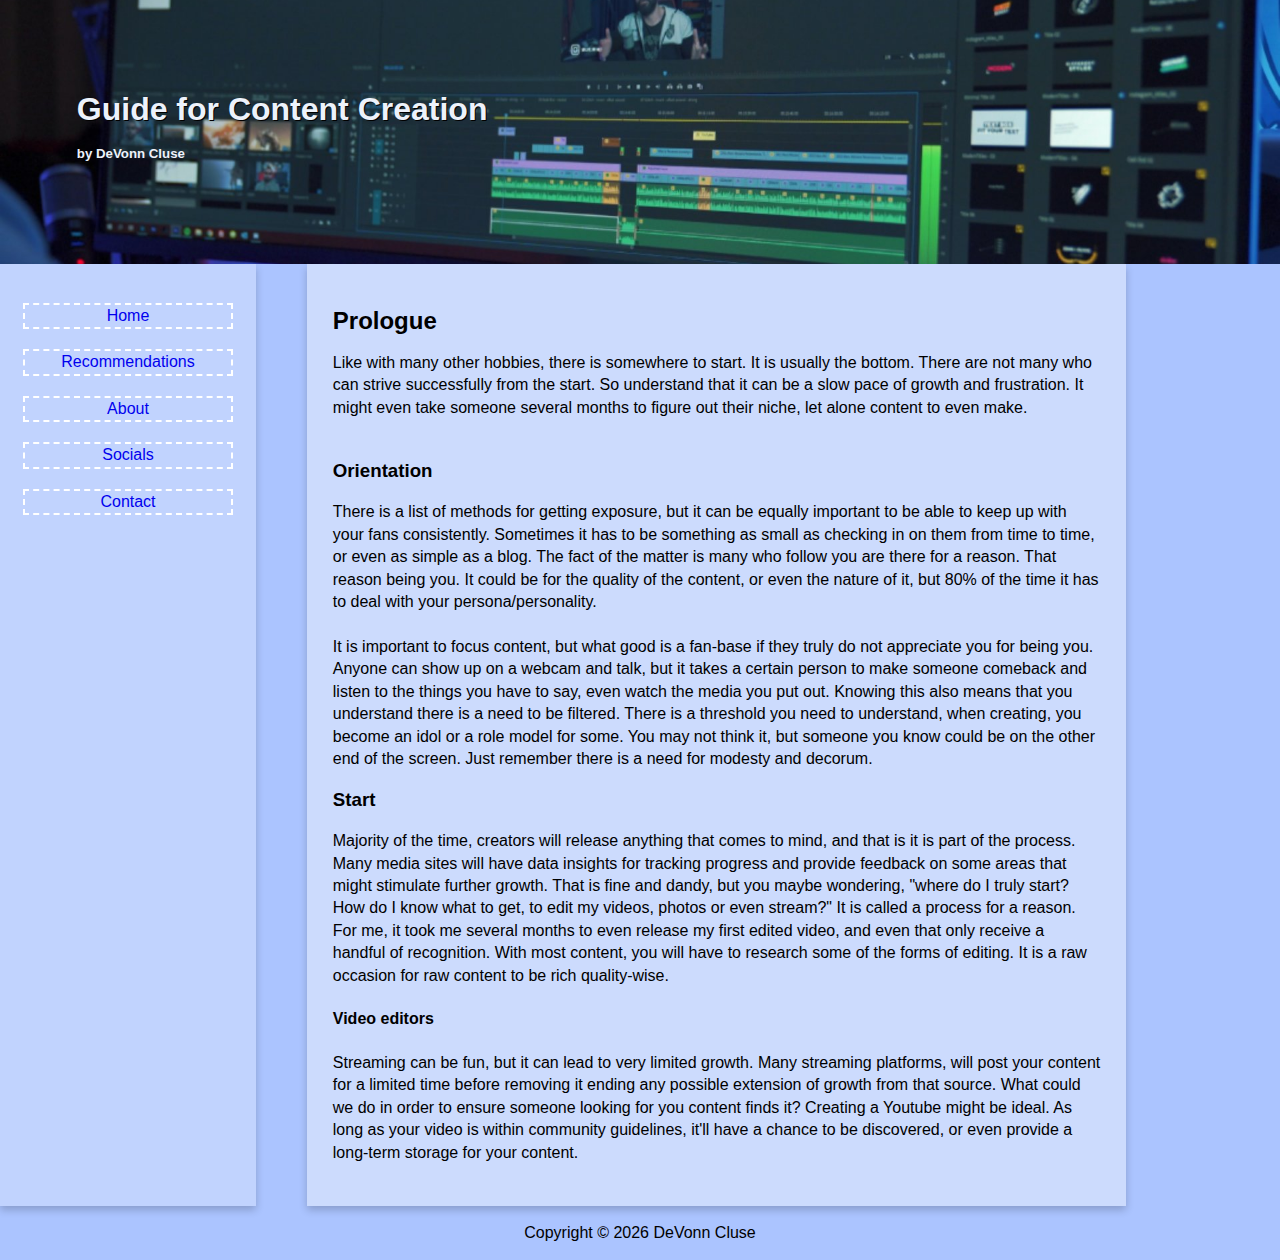
<file: index.html>
<!DOCTYPE html>
<html lang="en">
  <head>
    <meta charset="UTF-8" />
    <meta http-equiv="X-UA-Compatible" content="IE=edge" />
    <meta name="viewport" content="width=device-width, initial-scale=1.0" />
    <title>Guide for Content Creation</title>
    <link rel="icon" type="image/x-icon" href="images/codefavicon.svg" />
    <link rel="stylesheet" href="styles.css" />
  </head>
  <body>
    <header>
      <h1 class="title">Guide for Content Creation</h1>
      <h5 class="title">by DeVonn Cluse</h5>
    </header>

    <div id="center">
      <aside id="sidebar">
        <ul id="pages">
          <li>
            <a href="index.html">Home</a>
          </li>

          <li>
            <a href="recommendations.html">Recommendations</a>
          </li>

          <li>
            <a href="about.html">About</a>
          </li>

          <li>
            <a href="socials.html">Socials</a>
          </li>

          <li>
            <a href="contact.html">Contact</a>
          </li>
        </ul>
      </aside>

      <div class="content">
        <h2>Prologue</h2>

        <p>
          Like with many other hobbies, there is somewhere to start. It is
          usually the bottom. There are not many who can strive successfully
          from the start. So understand that it can be a slow pace of growth and
          frustration. It might even take someone several months to figure out
          their niche, let alone content to even make. <br /><br />
        </p>

        <h3>Orientation</h3>

        <p>
          There is a list of methods for getting exposure, but it can be equally
          important to be able to keep up with your fans consistently. Sometimes
          it has to be something as small as checking in on them from time to
          time, or even as simple as a blog. The fact of the matter is many who
          follow you are there for a reason. That reason being you. It could be
          for the quality of the content, or even the nature of it, but 80% of
          the time it has to deal with your persona/personality. <br /><br />
          It is important to focus content, but what good is a fan-base if they
          truly do not appreciate you for being you. Anyone can show up on a
          webcam and talk, but it takes a certain person to make someone
          comeback and listen to the things you have to say, even watch the
          media you put out. Knowing this also means that you understand there
          is a need to be filtered. There is a threshold you need to understand,
          when creating, you become an idol or a role model for some. You may
          not think it, but someone you know could be on the other end of the
          screen. Just remember there is a need for modesty and decorum.
        </p>

        <h3>Start</h3>

        <p>
          Majority of the time, creators will release anything that comes to
          mind, and that is it is part of the process. Many media sites will
          have data insights for tracking progress and provide feedback on some
          areas that might stimulate further growth. That is fine and dandy, but
          you maybe wondering, "where do I truly start? How do I know what to
          get, to edit my videos, photos or even stream?" It is called a process
          for a reason. For me, it took me several months to even release my
          first edited video, and even that only receive a handful of
          recognition. With most content, you will have to research some of the
          forms of editing. It is a raw occasion for raw content to be rich
          quality-wise.
        </p>

        <h4>Video editors</h4>

        <p>
          Streaming can be fun, but it can lead to very limited growth. Many
          streaming platforms, will post your content for a limited time before
          removing it ending any possible extension of growth from that source.
          What could we do in order to ensure someone looking for you content
          finds it? Creating a Youtube might be ideal. As long as your video is
          within community guidelines, it'll have a chance to be discovered, or
          even provide a long-term storage for your content.
        </p>
      </div>
    </div>
    <footer id="copyright"></footer>

    <script src="myscripts.js"></script>
  </body>
</html>
</file>
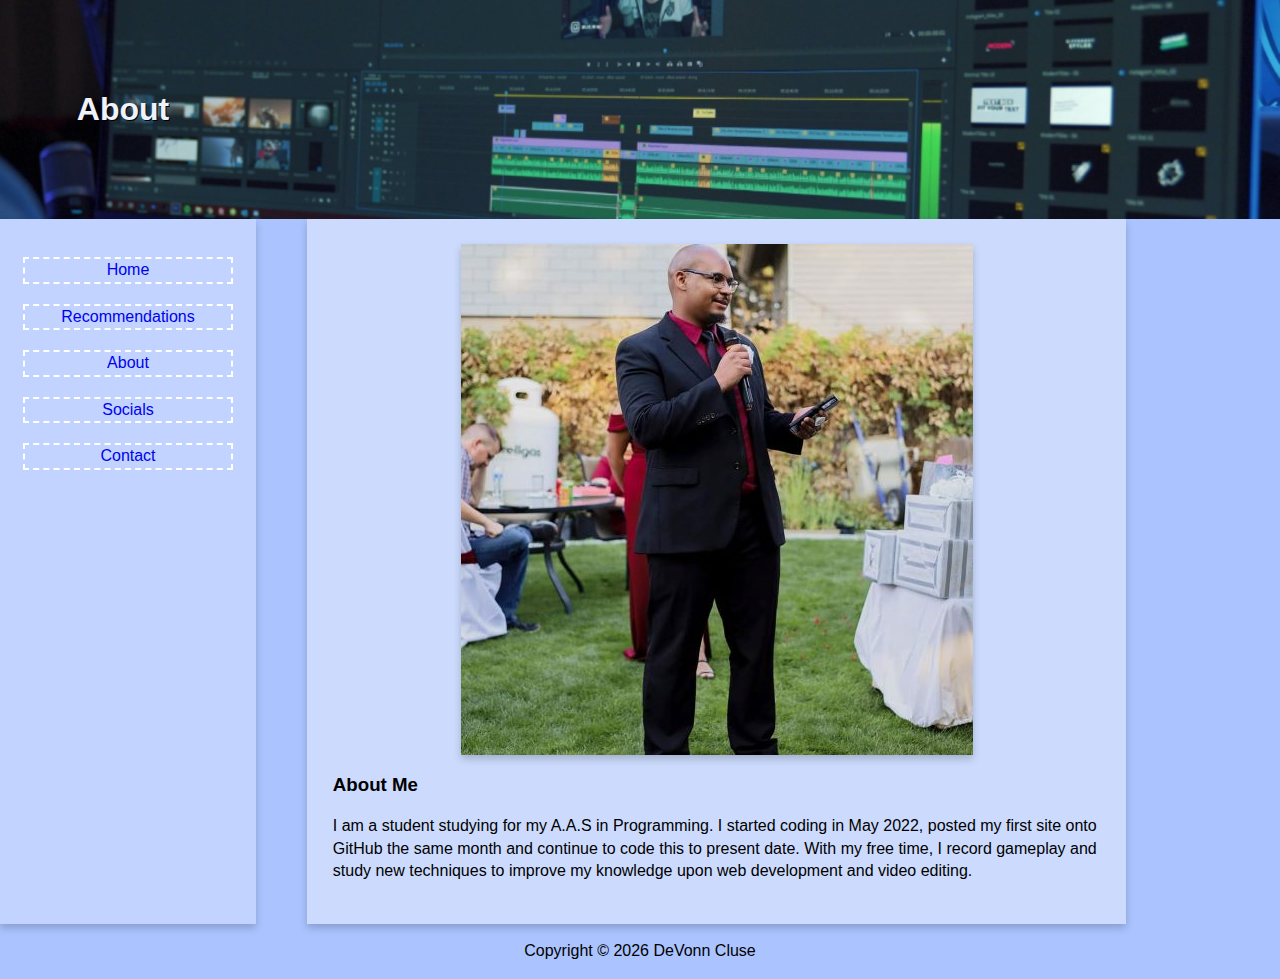
<file: about.html>
<!DOCTYPE html>
<html lang="en">
<head>
    <meta charset="UTF-8">
    <meta http-equiv="X-UA-Compatible" content="IE=edge">
    <meta name="viewport" content="width=device-width, initial-scale=1.0">
    <title>About</title>
    <link rel="stylesheet" href="styles.css">
    
    
</head>
<body>

    <header>
        <h1 class="title">About</h1>
    </header>

    <div id="center"> 
        <aside id="sidebar">
            <ul id="pages">
                <li>
                    <a href="index.html">Home</a>
                </li>

                <li>
                    <a href="recommendations.html">Recommendations</a>
                </li>

                <li>
                    <a href="about.html">About</a>
                </li>

                <li>
                    <a href="socials.html">Socials</a>
                </li>

                <li>
                    <a href="contact.html">Contact</a>
                </li>
            </ul>

        </aside>

        <div class="fig content">
            <img src="images/me.jpg" alt="Picture of Me" class="images">

            <div>
                <h3>About Me</h3>

                <p>
                I am a student studying for my A.A.S in Programming. I started coding in May 2022, 
                posted my first site onto GitHub the same month and continue to code this to present date. With my free time, I record gameplay and 
                study new techniques to improve my knowledge upon web development and video editing. 
                </p>
            </div>
        </div>
        
    </div>

    <footer id="copyright"></footer> 
    
<script src="myscripts.js"></script>
</body>
</html>
</file>
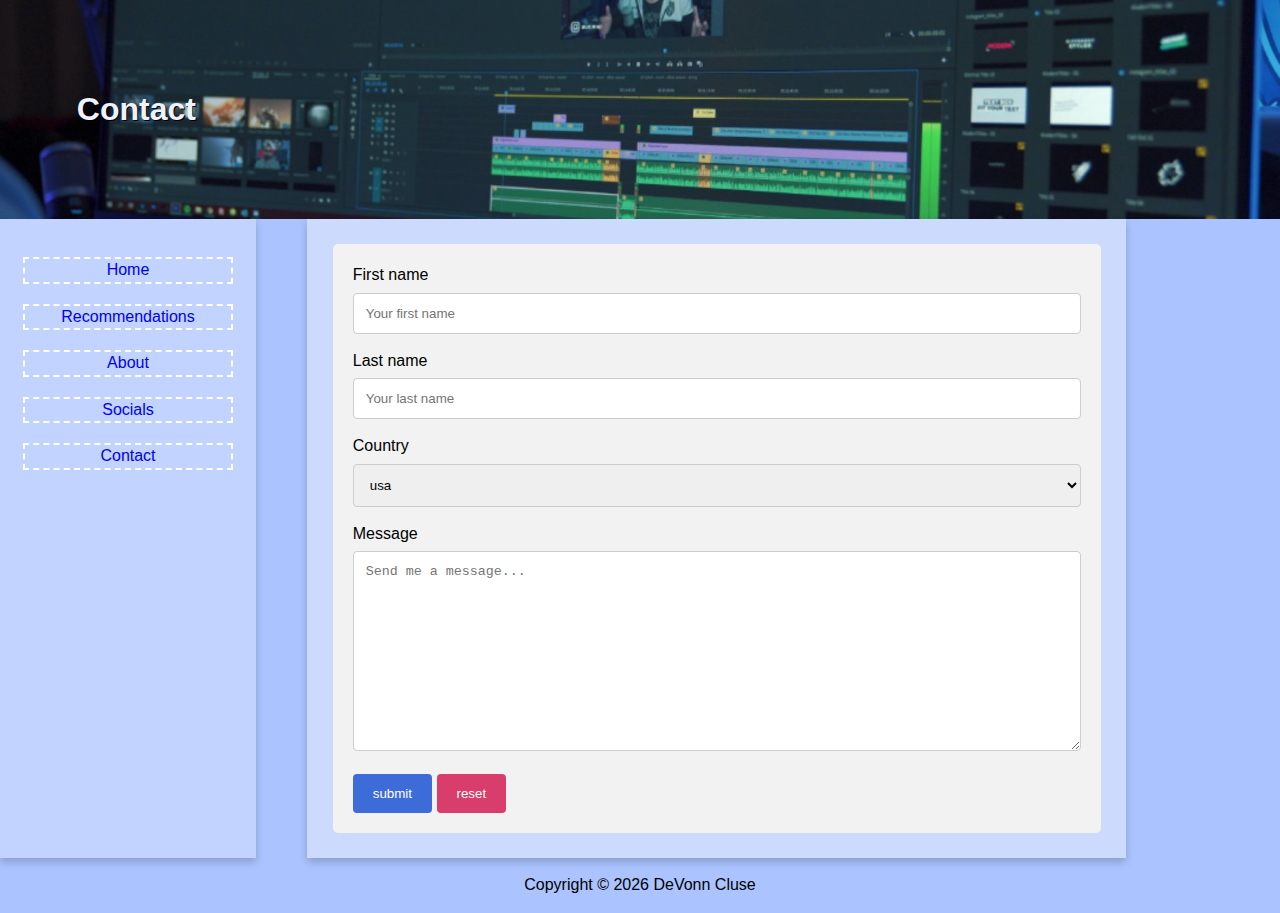
<file: contact.html>
<!DOCTYPE html>
<html lang="en">
<head>
    <meta charset="UTF-8">
    <meta http-equiv="X-UA-Compatible" content="IE=edge">
    <meta name="viewport" content="width=device-width, initial-scale=1.0">
    <title>Contact</title>
    <link rel="stylesheet" href="styles.css">
</head>
<body>

    <header>
        <h1 class="title">Contact</h1>
    </header>

    <div id="center"> 
        <aside id="sidebar">
            <ul id="pages">
                <li>
                    <a href="index.html">Home</a>
                </li>

                <li>
                    <a href="recommendations.html">Recommendations</a>
                </li>

                <li>
                    <a href="about.html">About</a>
                </li>

                <li>
                    <a href="socials.html">Socials</a>
                </li>

                <li>
                    <a href="contact.html">Contact</a>
                </li>
            </ul>

        </aside>

        <div class="fig content">


            <div class="container">
                <form action="demo.php" method="post">

                    <label for="fname">First name</label>
                    <input type="text" id="fname" name="firstname" placeholder="Your first name">

                    <label for="lname">Last name</label>
                    <input type="text" id="lname" name="lastname" placeholder="Your last name">

                    <label for="country">Country</label>
                    <select id="country" name="country">
                        <option value="usa">usa</option>
                        <option value="canada">canada</option>
                        <option value="mexico">mexico</option>
                    </select>

                    <label for="message">Message</label>
                    <textarea id="message" name="message" placeholder="Send me a message..." style="height:200px"></textarea>

                    <input type="submit" value="submit">
                    <input type="reset" value="reset">
                </form>
            </div>

        </div>
        
    </div>
    <footer id="copyright"></footer> 
    
    <script src="myscripts.js"></script>
</body>
</html>
</file>
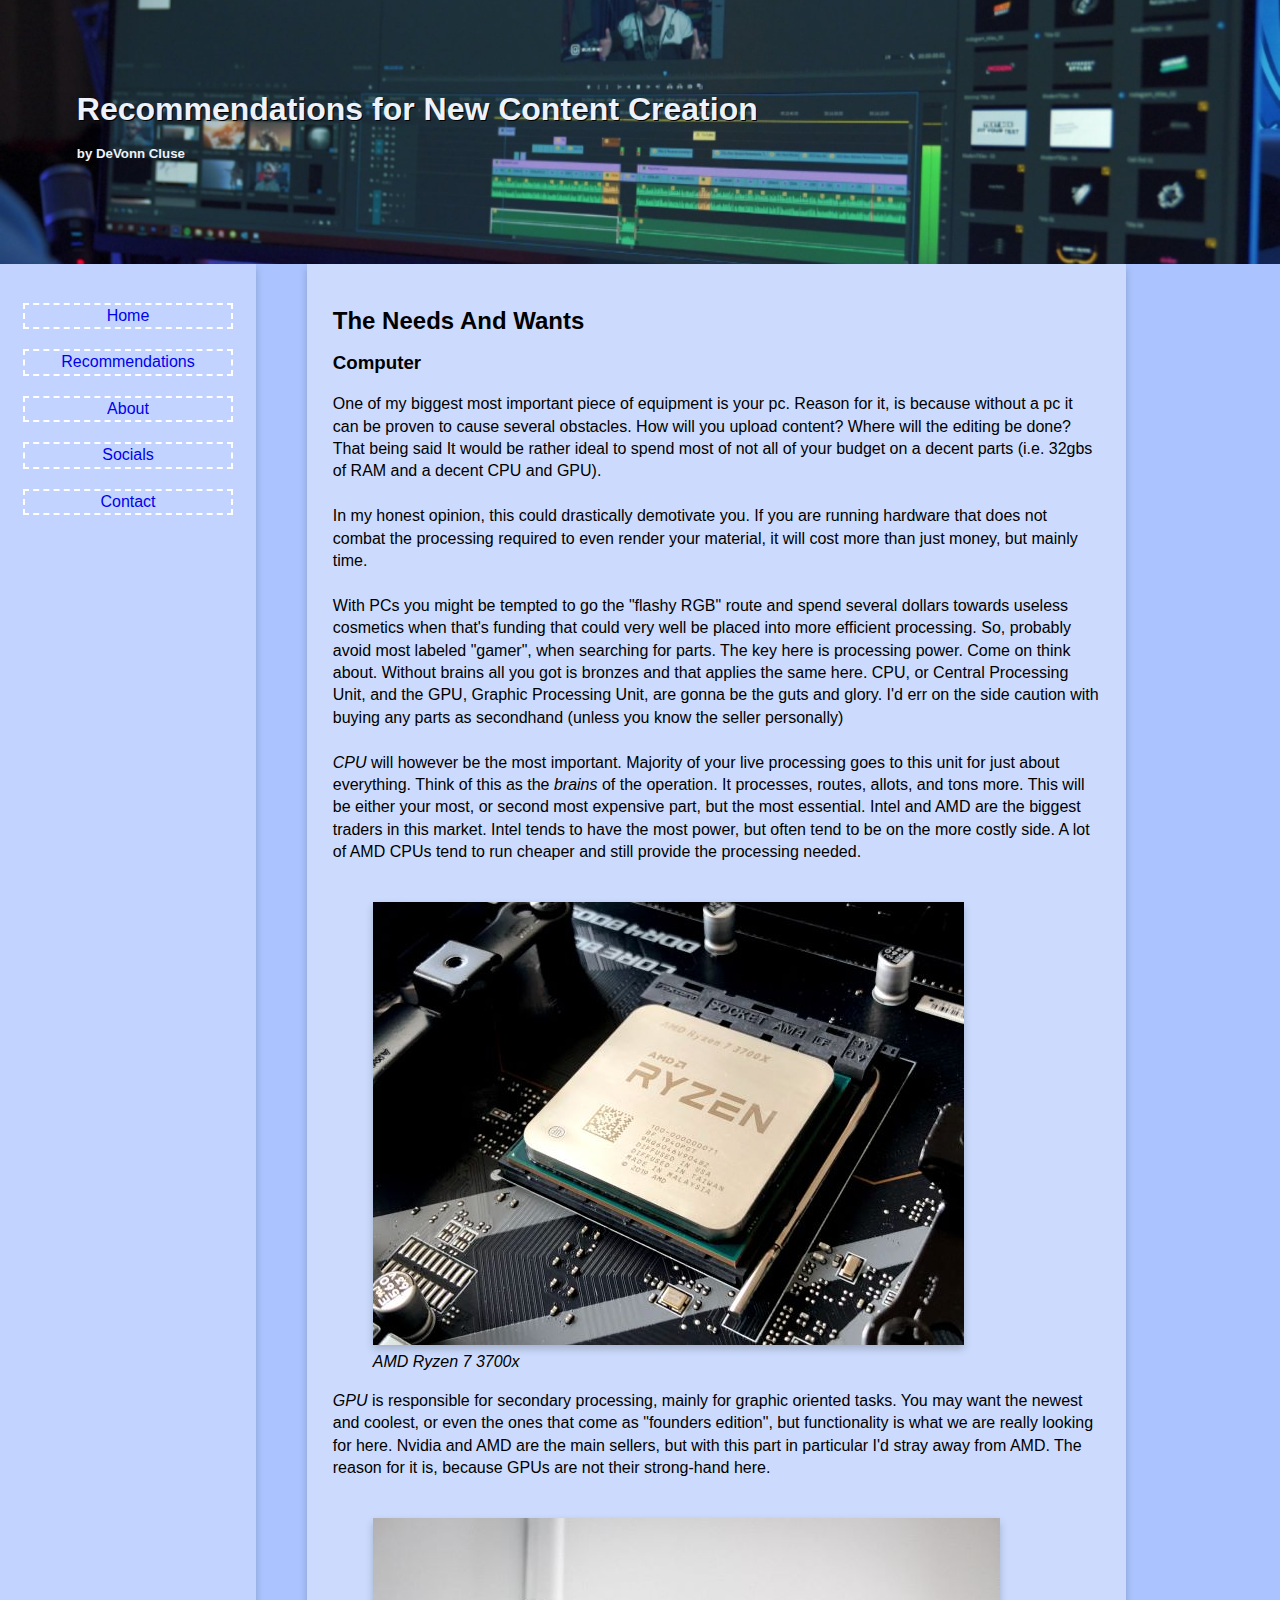
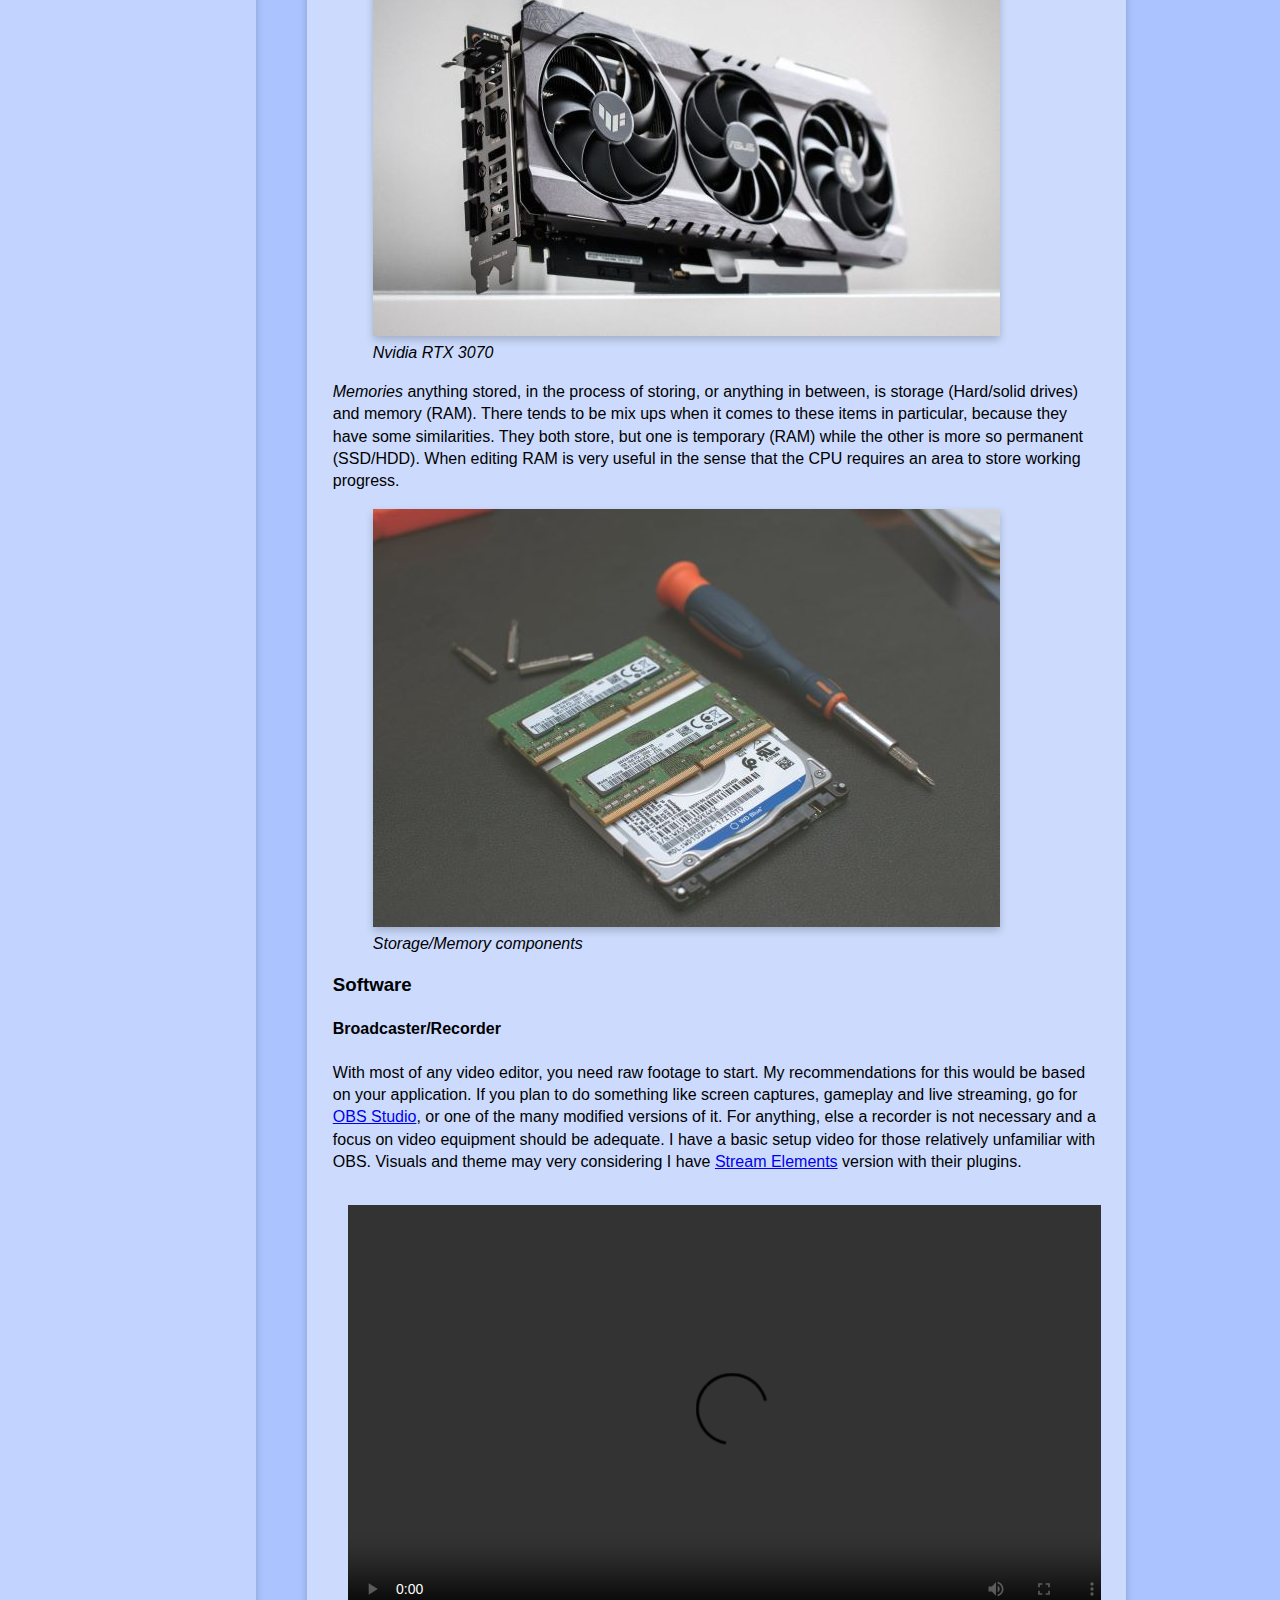
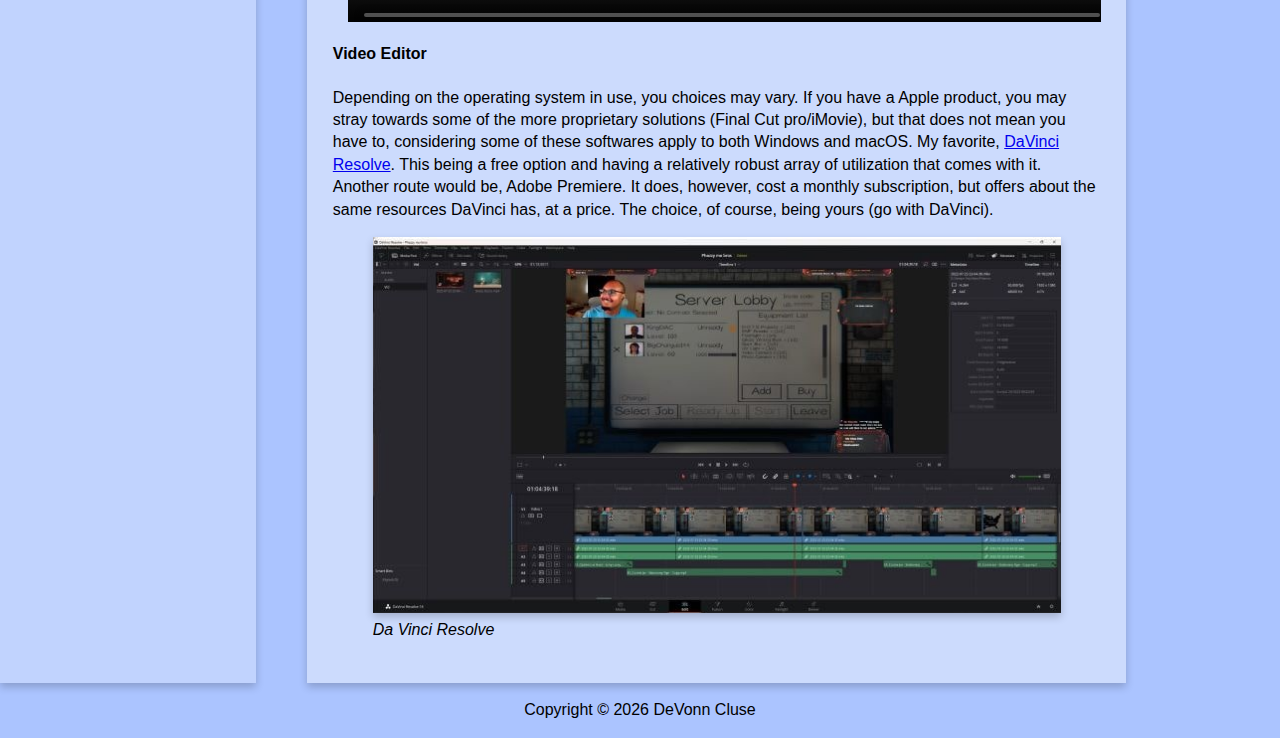
<file: recommendations.html>
<!DOCTYPE html>
<html lang="en">
<head>
    <meta charset="UTF-8">
    <meta http-equiv="X-UA-Compatible" content="IE=edge">
    <meta name="viewport" content="width=device-width, initial-scale=1.0">
    <title>Recommendations</title>
    <link rel="stylesheet" href="styles.css">
</head>
<body>

    <header>
        <h1 class="title">Recommendations for New Content Creation</h1>
        <h5 class="title">by DeVonn Cluse</h5>

    </header>

    <div id="center"> 
        <aside id="sidebar">
            <ul id="pages">
                <li>
                    <a href="index.html">Home</a>
                </li>

                <li>
                    <a href="recommendations.html">Recommendations</a>
                </li>

                <li>
                    <a href="about.html">About</a>
                </li>

                <li>
                    <a href="socials.html">Socials</a>
                </li>

                <li>
                    <a href="contact.html">Contact</a>
                </li>
            </ul>

        </aside>

        <div class="content">
            <h2>
                The Needs And Wants
            </h2>

            <h3>
                Computer
            </h3>

            <p>
                One of my biggest most important piece of equipment is your pc. Reason for it, is because  without a pc it can
                be proven to cause several obstacles. How will you upload content? Where will the editing be done? That being said
                It would be rather ideal to spend most of not all of your budget on a decent parts (i.e. 32gbs of RAM and a decent
                CPU and GPU). <br><br>

                In my honest opinion, this could drastically demotivate you. If you are running hardware that does not combat
                the processing required to even render your material, it will cost more than just money, but mainly time.<br><br>

                With PCs you might be tempted to go the "flashy RGB" route and spend several dollars towards useless cosmetics when
                that's funding that could very well be placed into more efficient processing. So, probably avoid most labeled "gamer",
                when searching for parts. The key here is processing power. Come on think about. Without brains all you got is bronzes
                and that applies the same here. CPU, or Central Processing Unit, and the GPU, Graphic Processing Unit, are gonna be
                the guts and glory. I'd err on the side caution with buying any parts as secondhand (unless you know the seller personally)<br><br>

                <em>CPU</em> will however be the most important. Majority of your live processing goes to this unit for just about everything.
                Think of this as the <em>brains</em> of the operation. It processes, routes, allots, and tons more. This will be either your most,
                or second most expensive part, but the most essential. Intel and AMD are the biggest traders in this market. Intel tends to
                have the most power, but often tend to be on the more costly side. A lot of AMD CPUs tend to run cheaper and still provide
                the processing needed. <br><br>
            </p>
                <figure>
                    <img src="images/olivier-collet-JMwCe3w7qKk-unsplash.jpg" class="images" alt="AMD Ryzen 7 3700x">
                    <figcaption><em>AMD Ryzen 7 3700x</em></figcaption>
                </figure>
            <p> 
                <em>GPU</em> is responsible for secondary processing, mainly for graphic oriented tasks. You may want the newest and coolest,
                 or even the ones that come as "founders edition", but functionality is what we are really looking for here. Nvidia and AMD are
                the main sellers, but with this part in particular I'd stray away from AMD. The reason for it is, because GPUs are not their strong-hand 
                here.<br><br>
            </p>
                <figure>
                    <img src="images/thomas-foster-vWgoeEYdtIY-unsplash.jpg" class="images" alt="GPU">
                    <figcaption><em>Nvidia RTX 3070</em></figcaption>
                </figure>
            <p>
                <em>Memories</em> anything stored, in the process of storing, or anything in between, is storage (Hard/solid drives) and memory (RAM). There
                tends to be mix ups when it comes to these items in particular, because they have some similarities. They both store, but one is temporary (RAM)
                while the other is more so permanent (SSD/HDD). When editing RAM is very useful in the sense that the CPU requires an area to store
                working progress.
            </p>
                <figure>
                    <img src="images/heliberto-arias-raNIrcd39jY-unsplash.jpg" class="images" alt="Storage components">
                    <figcaption><em>Storage/Memory components</em></figcaption>
                </figure>

            


            <h3>
                Software
            </h3>
            
            <h4>
                Broadcaster/Recorder
            </h4>

            <p>
                With most of any video editor, you need raw footage to start. My recommendations for this would be based on your application. If you plan to 
                do something like screen captures, gameplay and live streaming, go for <a href="https://obsproject.com/">OBS Studio</a>, or one of the many
                modified versions of it. For anything, else a recorder is not necessary and a focus on video equipment should be adequate. I have a basic setup
                video for those relatively unfamiliar with OBS. Visuals and theme may very considering I have <a href="https://streamelements.com/selive">Stream Elements</a> version with their plugins.
            </p>

            <div class="iframe-container">
                <video class="responsive-iframe" width="320" height="240" controls>  
                    <source type="video/mp4" src="vids/obs_helper.mp4" >   
                    <track src="vids/obs_helper_captions.vtt" label="English" kind="captions" srclang="en-us" default >
                    Your browser does not support the video tag.
               </video>
            </div>


            <h4>
                Video Editor
            </h4>
            
            <p>
               Depending on the operating system in use, you choices may vary. If you have a Apple product, you may stray towards
               some of the more proprietary solutions (Final Cut pro/iMovie), but that does not mean you have to, considering some of these softwares
               apply to both Windows and macOS. My favorite, <a href="https://www.blackmagicdesign.com/products/davinciresolve" class="link">DaVinci Resolve</a>. This being a free option and having a relatively robust array of utilization
               that comes with it. Another route would be, Adobe Premiere. It does, however, cost a monthly subscription, but offers about the same
               resources DaVinci has, at a price. The choice, of course, being yours (go with DaVinci).
            </p>

            <figure>
                <img src="images/davinci_resolve.jpg" class="images" alt="image of DaVinci Resolve">
                <figcaption><em>Da Vinci Resolve</em></figcaption>
            </figure>

           
        </div>
        
    </div>
    <footer id="copyright"></footer> 
    
    <script src="myscripts.js"></script>
</body>
</html>
</file>
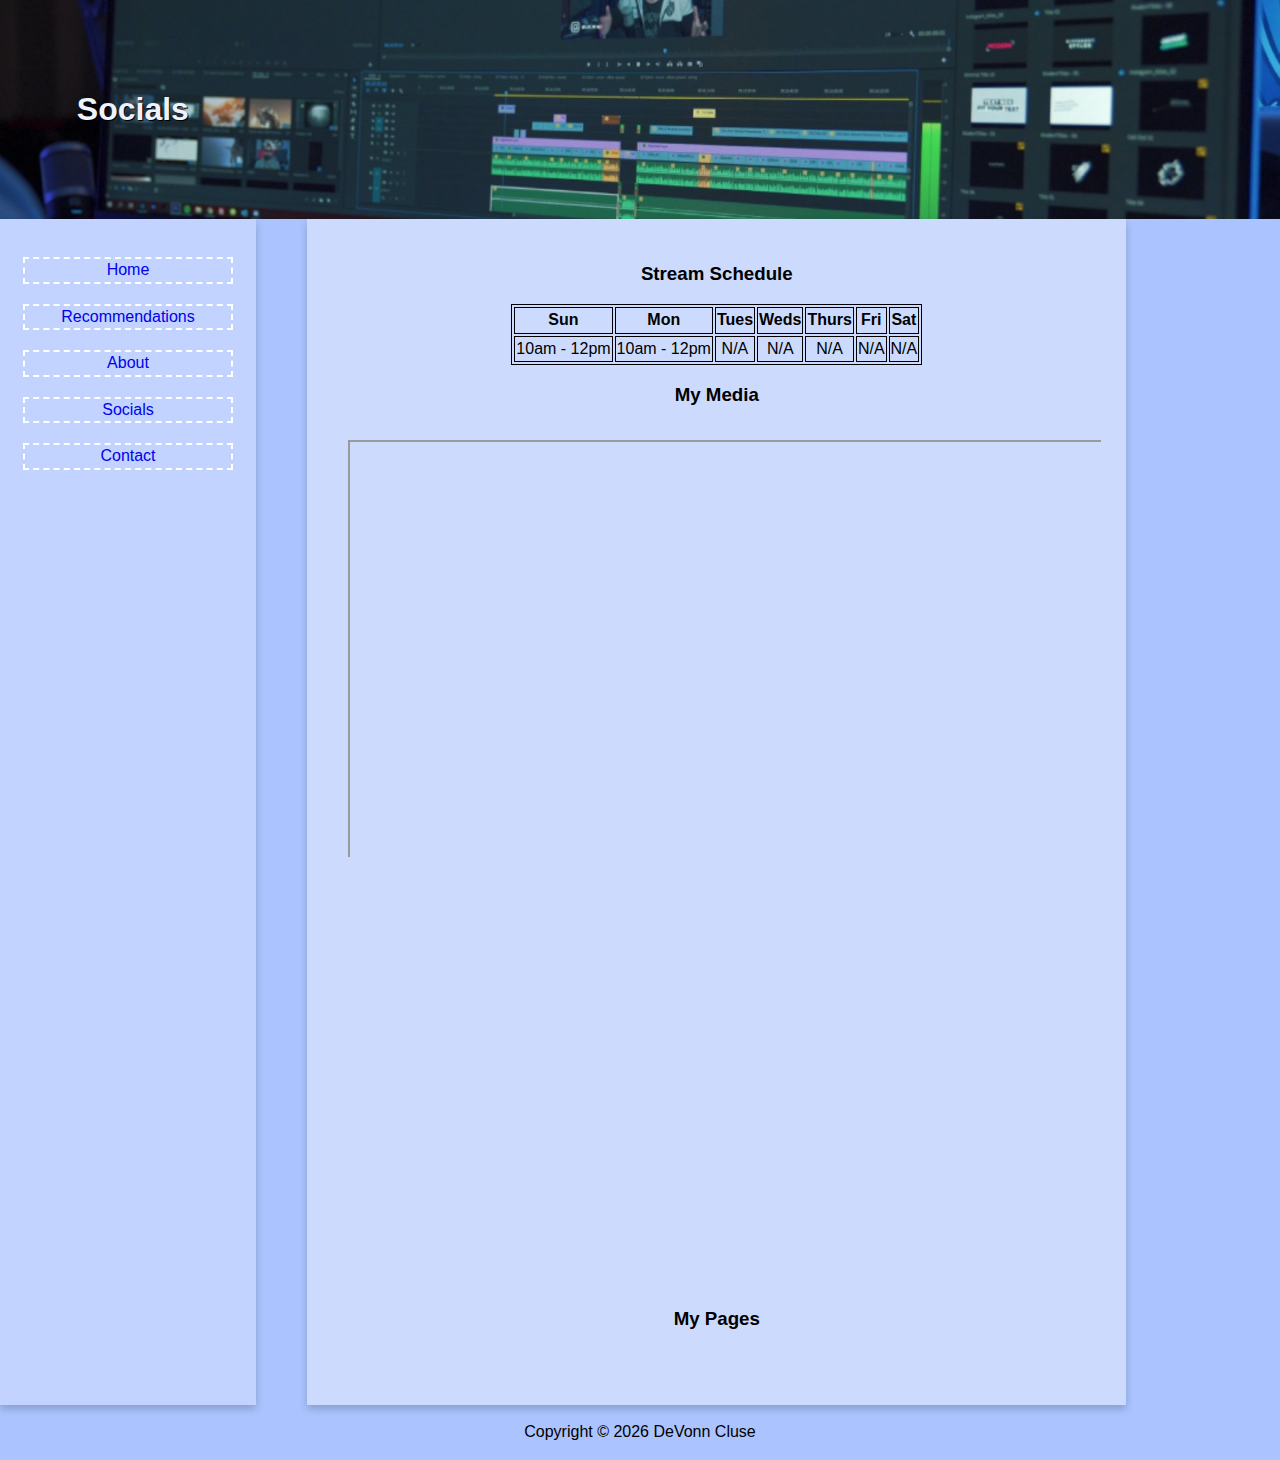
<file: socials.html>
<!DOCTYPE html>
<html lang="en">
<head>
    <meta charset="UTF-8">
    <meta http-equiv="X-UA-Compatible" content="IE=edge">
    <meta name="viewport" content="width=device-width, initial-scale=1.0">
    <title>Socials</title>
    <link rel="stylesheet" href="styles.css">
    <link rel="stylesheet" href="https://cdnjs.cloudflare.com/ajax/libs/font-awesome/6.2.0/css/all.css" integrity="sha512-HHsOC+h3najWR7OKiGZtfhFIEzg5VRIPde0kB0bG2QRidTQqf+sbfcxCTB16AcFB93xMjnBIKE29/MjdzXE+qw==" crossorigin="anonymous" referrerpolicy="no-referrer">
</head>
<body>

    <header>
        <h1 class="title">Socials</h1>
    </header>
    
    

    <div id="center"> 
        <aside id="sidebar">
            <ul id="pages">
                <li>
                    <a href="index.html">Home</a>
                </li>

                <li>
                    <a href="recommendations.html">Recommendations</a>
                </li>

                <li>
                    <a href="about.html">About</a>
                </li>

                <li>
                    <a href="socials.html">Socials</a>
                </li>

                <li>
                    <a href="contact.html">Contact</a>
                </li>
            </ul>

        </aside>

        <div  class="fig content">          
            <div class="table-container">
                <table>
                    <caption><h3>Stream Schedule</h3></caption>

                    <tr>
                        <th>Sun</th>
                        <th>Mon</th>
                        <th>Tues</th>
                        <th>Weds</th>
                        <th>Thurs</th>
                        <th>Fri</th>
                        <th>Sat</th>
                    </tr>
                    <tr>
                        <td>10am - 12pm</td>
                        <td>10am - 12pm</td>
                        <td>N/A</td>
                        <td>N/A</td>
                        <td>N/A</td>
                        <td>N/A</td>
                        <td>N/A</td>
                    </tr>
                    
                </table>
            </div>
            
            <h3>My Media</h3>
                <div class="iframe-container">
                    <iframe class="responsive-iframe" src="https://www.youtube.com/embed/yWj63eOebQI" 
                    title="YouTube video player"  allow="accelerometer; autoplay; 
                    clipboard-write; encrypted-media; gyroscope; picture-in-picture" allowfullscreen>
                    </iframe>
                </div>
                <div class="iframe-container">
                    <iframe class="responsive-iframe" src="https://www.facebook.com/plugins/video.php?height=314&href=https%3A%2F%2Fwww.facebook.com%2F100066363316723%2Fvideos%2F3378741595717171%2F&show_text=false&width=560&t=0" 
                    style="border:none;overflow:hidden" 
                    allow="autoplay; clipboard-write; encrypted-media; picture-in-picture; web-share">
                    </iframe>
                </div>

            <h3>My Pages</h3>
            <div class="icons">
                <a href="https://www.youtube.com/channel/UCnnOzj41bW393FNVLxrbJVw"><i class="fa-brands fa-youtube fa-4x"></i></a>
                <a href="https://www.facebook.com/profile.php?id=100066363316723"><i class="fa-brands fa-facebook-f fa-4x"></i></a>
                <a href="https://github.com/Ob1devonn"><i class="fa-brands fa-github fa-4x"></i></a>
            </div>
        </div>
        
    </div>

    <footer id="copyright"></footer> 
    
<script src="myscripts.js"></script>
</body>
</html>
</file>
<file: styles.css>
body {
    background: #ABC4FF;
    font-family: Arial, Helvetica, sans-serif;
    font-size: 100%;
    line-height: 140%;
    margin: 0;
    display: flex;
    flex-flow: column;
}

header {
    padding: 6%;
    background-image: url("images/onur-binay-O2-EZNGZIyk-unsplash-min.jpg");
    background-size:cover;
    background-position:center;
    
}

.title {
    color: #EDF2FB;
    text-align: left;
}

h1 {
    text-shadow: 1px 1px black;
}



#center {
    display: flex;
    margin: auto;
    flex-flow: row nowrap;
    gap: 4%;
    width: 100%;
}

#sidebar {
    background-color: #c1d3fe;
    height: auto;
    width: 20%;
    justify-self: flex-start;
}

#sidebar a:hover, .link:hover{
    color: #ABC4FF;
}


#pages li {
    text-align: center;
    border: dashed white 2px;
    margin: 8%;
    list-style: none;
    overflow-wrap:break-word;
    
}

#pages li a {
    text-decoration: none;
    
}

.content {
    background-color: #ccdbfd;
    width: 60%;
    height: auto;
    padding: 2%;
    
}

#pages {
    padding: 1%;
}

footer {
    text-align: center;
}

footer ul li{
    list-style-type: none;
    display: inline;
    
    
}

.images {
    max-width: 100%;
    height:auto;
}

.images, #sidebar, .content {
    box-shadow: 0 4px 8px 0 rgba(0, 0, 0, 0.2);
}

.fig {
    display: flex;
    flex-direction: column;
    align-items: center;
}


.icons {
    display: flex;
    margin: 2%;
}
.vids {
    max-width: fit-content;
}

.iframe-container {
    position: relative;
    overflow: hidden;
    width: 100%;
    padding-top: 56.25%;
  }
  
  .responsive-iframe {
    position: absolute;
    top: 0;
    left: 0;
    bottom: 0;
    right: 0;
    width: 100%;
    height: 100%;
    margin: 2%;
  }

input[type=text], select, textarea {
    width: 100%; 
    padding: 12px; 
    border: 1px solid #ccc;
    border-radius: 4px;
    box-sizing: border-box; 
    margin-top: 6px; 
    margin-bottom: 16px; 
    resize: vertical;
  }

  input[type=submit] {
    background-color: #3d6bd8;
    color: white;
    padding: 12px 20px;
    border: none;
    border-radius: 4px;
    cursor: pointer;
  }

  input[type=reset] {
    background-color: #D83D6B;
    color: white;
    padding: 12px 20px;
    border: none;
    border-radius: 4px;
    cursor: pointer;
  }

  input[type=reset]:hover {
    background-color: #8595bb;
  }

  input[type=submit]:hover {
    background-color: #8595bb;
  }

  .container {
  border-radius: 5px;
  background-color: #f2f2f2;
  padding: 20px;
}

table{
    width: 100%;
}

table, th, td {
    border: 1px solid black;
    
}

tr {
    text-align: center;
}
</file>
